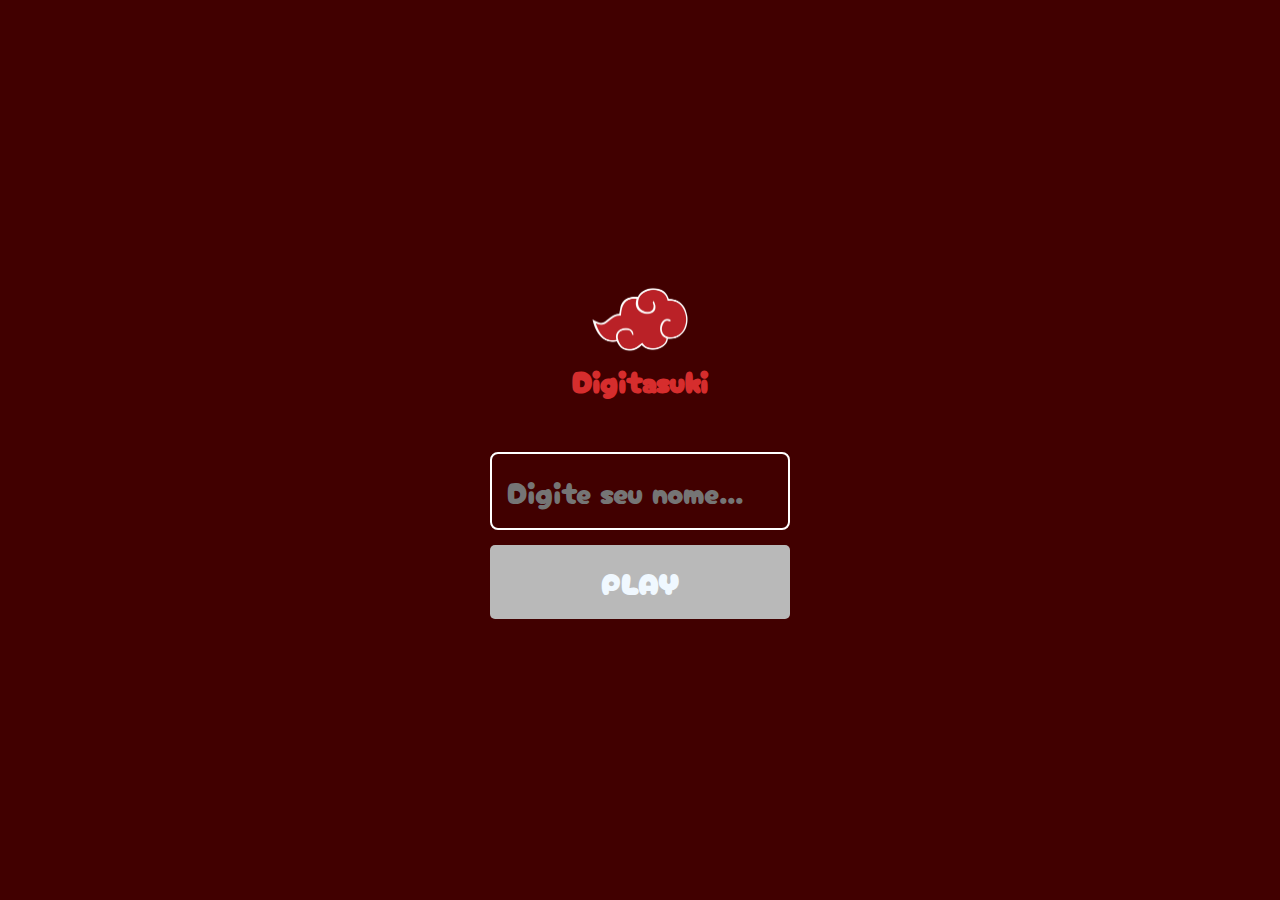
<file: index.html>
<!DOCTYPE html>
<html lang="pt-br">
<head>
    <meta charset="UTF-8">
    <meta http-equiv="X-UA-Compatible" content="IE=edge">
    <meta name="viewport" content="width=device-width, initial-scale=1.0">
    <title>Document</title>
    <link rel="stylesheet" href="./css/reset.css">
    <link rel="stylesheet" href="./css/login.css">
    <script defer src="./js/login.js"></script>

</head>
<body>
   <form class="login-form">
        <div class="login-header">
            <img src="./img/akat-logo.png" alt="">
            <h1>Digitasuki</h1>            
        </div>

        <input type="text" placeholder="Digite seu nome..." class="login-input">
        <button type="submit" class="login-button" disabled>PLAY</button>

   </form> 
</body>
</html>
</file>
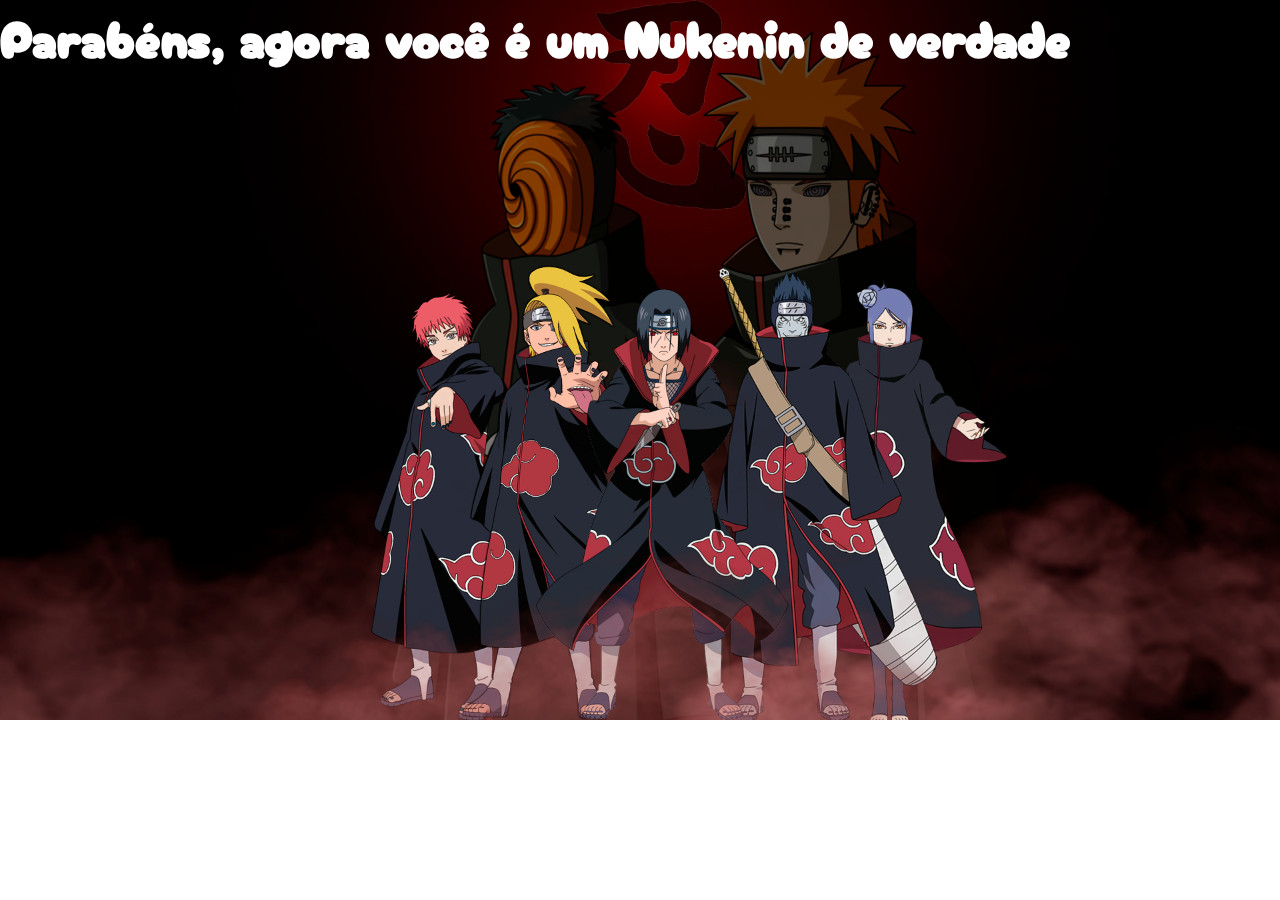
<file: pages/congratulations.html>
<!DOCTYPE html>
<html lang="en">
<head>
    <meta charset="UTF-8">
    <meta name="viewport" content="width=, initial-scale=1.0">
    <title>Document</title>
    <script src="../js/game.js" defer></script>
    <link rel="stylesheet" href="../css/reset.css">
    <link rel="stylesheet" href="../css/congratulations.css">
</head>
<body>
    <div class="teladeparabens">
        <h1>Parabéns, agora você é um Nukenin de verdade</h1>      
    </div>
</body>
</html>
</file>
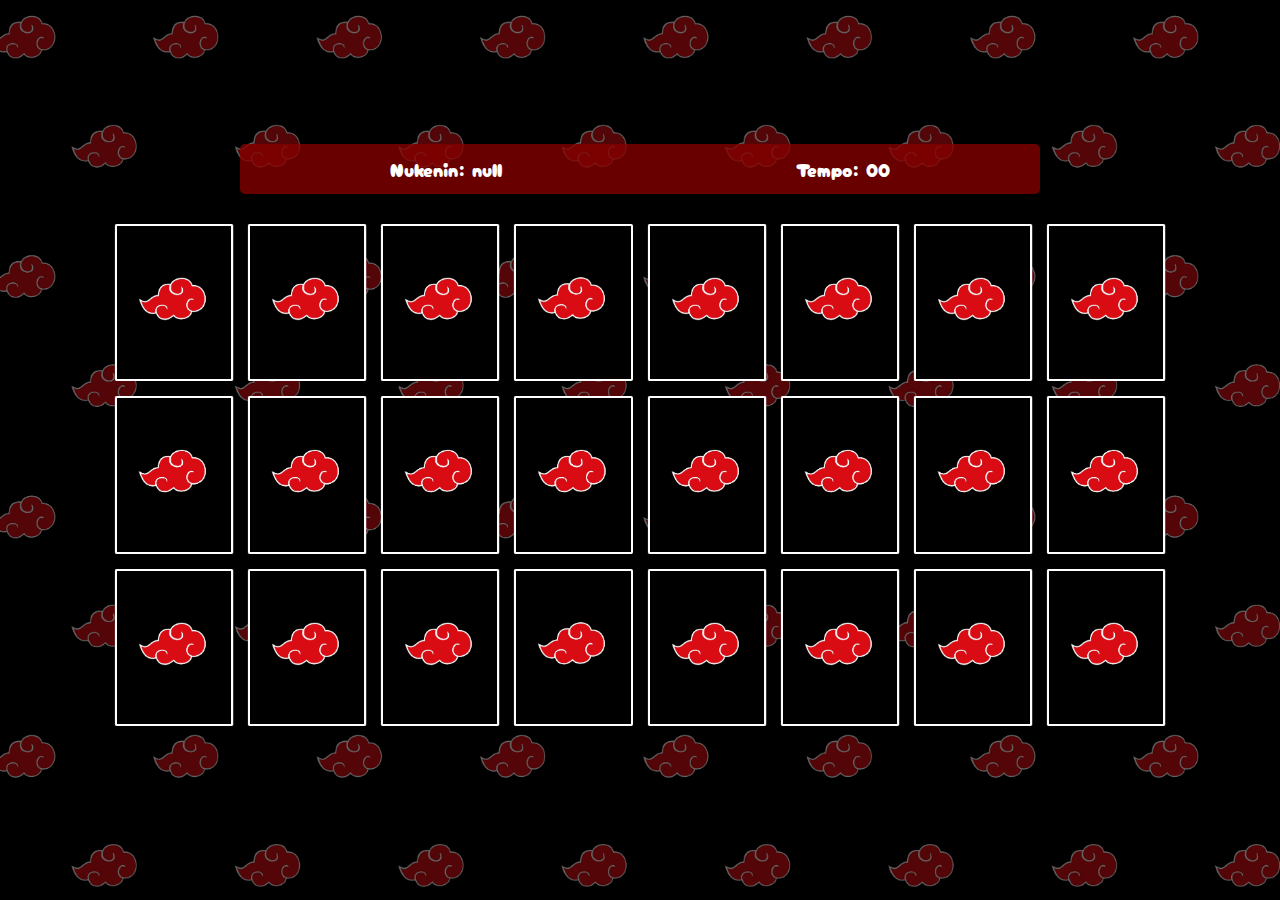
<file: pages/game.html>
<!DOCTYPE html>
<html lang="pt-br">
<head>
    <meta charset="UTF-8">
    <meta http-equiv="X-UA-Compatible" content="IE=edge">
    <meta name="viewport" content="width=device-width, initial-scale=1.0">
    <title>Digitasuki</title>
    <link rel="stylesheet" href="../css/reset.css">
    <link rel="stylesheet" href="../css/game.css">
    
    <script defer src="../js/game.js"></script>
</head>
<body>
    
    <main>
        
        <header>
            <span class="player">Player: </span>
            <span>Tempo: <span class="timer">00</span></span>            
        </header>

        <div class="grid"></div>

    </main>


</body>
</html>
</file>
<file: css/login.css>
*{
    font-size: 30px;
    background-color: rgb(65, 0, 0);
    color: rgb(214, 45, 45);
   
}



.login-form{
    
    align-items: center;
    display: flex;
    flex-direction: column;
    height: 100vh;
    justify-content: center;
}    

.login-header{
    align-items: center;
    display: flex;
    flex-direction: column;
    justify-content: center;
    margin-bottom: 50px;
    
}

.login-header img{
    width: 100px;
}


.login-input{
    border: 2px solid rgb(255, 255, 255);
    border-radius: 8px;
    padding: 15px;
    margin-bottom: 15px;
    max-width: 300px;
    width: 100%;
    outline: none;
}

.login-button{
    background-color: rgb(255, 0, 0);
    width: 100%;
    max-width: 300px;
    border-radius: 5px;
    padding: 15px;
    cursor: pointer;
    color: white;
}

.login-button:disabled{
    background-color: rgb(185, 185, 185);
    cursor: auto;
    color: aliceblue;
}
</file>
<file: css/congratulations.css>
body{
    background-image: url(../img/wallpaper-congratulations.jpg);
    background-repeat: no-repeat;
    background-size: cover;
    color: white;
}


.teladeparabens{
    justify-content: center
    ;
}

.container{
    
    height: 300px;
    width: 100%;
    /* background-color: rgba(0, 0, 255, 0.418); */
    display: flex;
    flex-direction: column;
    align-items: center;
    justify-content: center;
    gap: 30px;

}

h1{
    font-size: 50px;
    
}

h2{
    font-size: 30px;
}
</file>
<file: css/game.css>
body{
    background-color: black;
    background-image: url(../img/bg-akat.jpg);
    background-size: cover;
    background-repeat: no-repeat;
    
}

main{
    display: flex;
    flex-direction: column;
    align-items: center;
    justify-content: center;
    color: white;
    width: 100%;
    min-height: 100vh;
    padding: 20px 20px 50px;

}

header{
    display: flex;
    align-items: center;    
    justify-content: space-between;
    width: 100%;
    max-width: 800px;
    height: 50px;
    padding: 10px 150px 10px 150px;
    margin: 0 0 30px;
    border-radius: 5px;
    background-color: rgba(134, 0, 0, 0.774);
    font-size: 1.2em;
}

.grid{
    display: grid;
    grid-template-columns: repeat(8, 1fr);
    gap: 15px;
    width: 100%;
    max-width: 1050px; 
    align-items: center;
}

.card{
    aspect-ratio: 3/4;
    width: 100%;
    background-color: #333;
    border-radius: 5px;
    position: relative;
    transition: all 400ms ease;
    transform-style: preserve-3d;
}

.revelar-carta{
    transform: rotateY(180deg);
}

.face{
    width: 100%;
    height: 100%;
    position: absolute;
    background-size: cover;
    background-position: center;
    border: 2px solid white;
    border-radius: 2px;
}

.front{
    transform: rotateY(180deg);
}

.back{
    background-image: url(../img/92a3b66d67f6dfd19582e93c3464ada6.jpg);
    backface-visibility: hidden;
}
</file>
